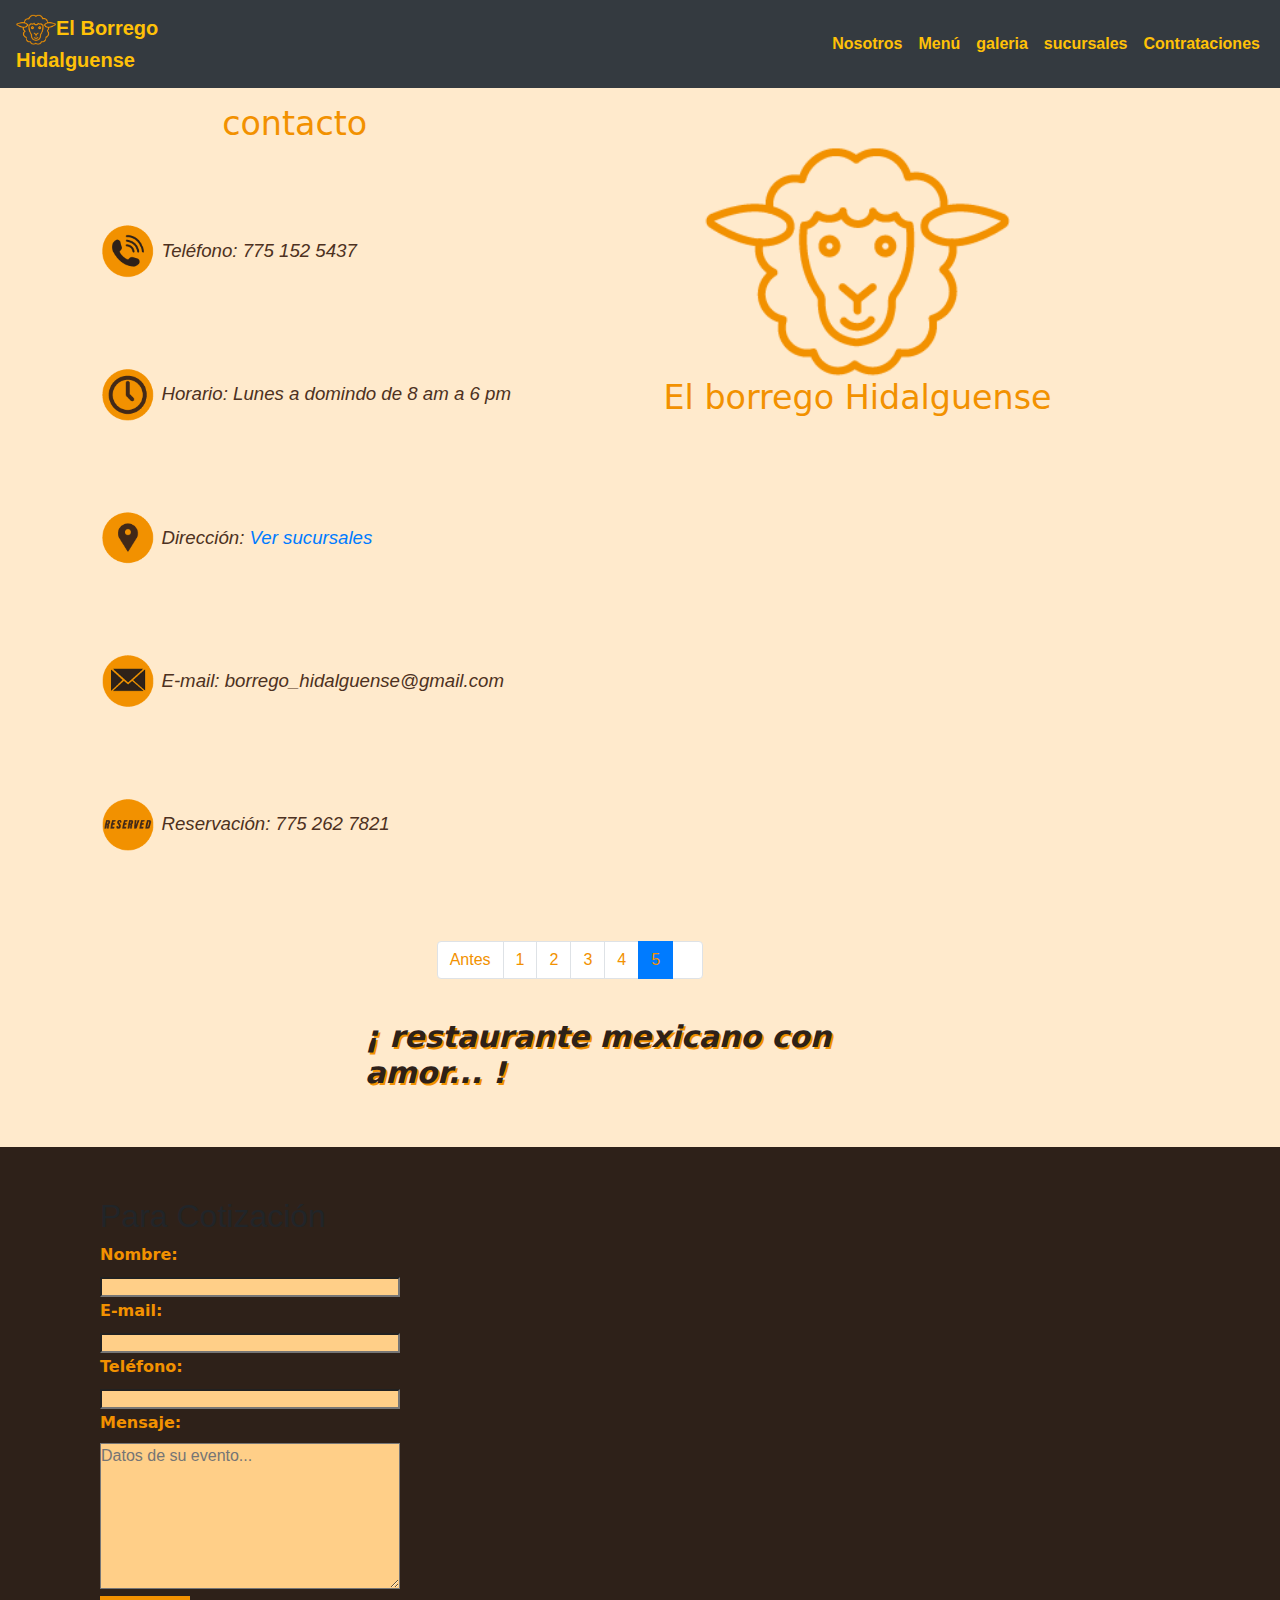
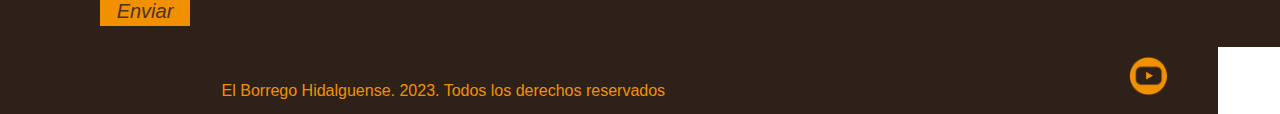
<file: contacto.html>
<!doctype html>
<html>
<head>
<meta charset="utf-8">
<title>El Borrego Hidalguense/contacto</title>
    
<link href="css/style_page1.css" rel="stylesheet" type="text/css">
<!--The following script tag downloads a font from the Adobe Edge Web Fonts server for use within the web page. We recommend that you do not modify it.--><script>var __adobewebfontsappname__="dreamweaver"</script><script src="http://use.edgefonts.net/actor:n4:default.js" type="text/javascript"></script>
</head>
	
	<!-- Latest compiled and minified css -->

<link rel="stylesheet" href="https://maxcdn.bootstrapcdn.com/bootstrap/4.0

.0/css/bootstrap.min.css">

<!-- jQuery library -->

<script src="https://ajax.googleapis.com/ajax/libs/jquery/3.3.1/jquery.min

.js"></script>

<!-- Popper JS -->

<script src="https://cdnjs.cloudflare.com/ajax/libs/popper.js/1.12.9/umd/p

opper.min.js"></script>

<body>
	
	<!-- Latest compiled JavaScript -->

<script src="https://maxcdn.bootstrapcdn.com/bootstrap/4.0.0/js/bootstrap.

min.js"></script>
	
<header>
	
	<nav class="navbar navbar-expand-sm fixed-top bg-dark navbar-dark">
	<a class="text-warning navbar-brand" href="index.html">
	<img src="images/logo-03.png" alt="Logo" style="width:40px;"><b>El Borrego<br>Hidalguense</b>
	</a> 
	<button class="navbar-toggler btn btn-primary dropdown-toggle" type="button" data-toggle="dropdown">
	<span class="navbar-toggler-icon"></span>
	</button>
		
		<div class="dropdown-menu">
		<a class="badge badge-warning dropdown-item" href="index.html">Nosotros</a>
		<a class="badge badge-warning dropdown-item" href="menu.html">Menú</a>
		<a class="badge badge-warning dropdown-item" href="galeria.html">galeria</a>
		<a class="badge badge-warning dropdown-item" href="sucursales.html">sucursales</a>
		<a class="badge badge-warning dropdown-item" href="contacto.html">Contrataciones</a>
		</div>
		
		<div class="collapse navbar-collapse" id="collapsibleNavbar">
		<ul class="navbar-nav">
		<li class="nav-item">
		<a class="text-warning nav-link" href="index.html"><b>Nosotros</b></a>
		</li>
		<li class="nav-item">
		<a class="text-warning nav-link" href="menu.html"><b>Menú</b></a>
		</li>
		<li class="nav-item">
		<a class="text-warning nav-link" href="galeria.html"><b>galeria</b></a>
		</li>
		<li class="nav-item">
			<a class="text-warning nav-link" href="sucursales.html"><b>sucursales</b></a>
		</li>
		<li class="nav-item">
		<a class="text-warning nav-link" href="contacto.html"><b>Contrataciones</b></a>
		</li>
		</ul>
		</div>
		</nav>
        
</header>
<main>
	<br><br>
  <div class="contenido"> 
        <div class="caja1"> 
         <h1 class="titulo_contacto">contacto&nbsp;</h1>
<br>
<br>
<br>
         <blockquote>
           <blockquote>
             <h4 class="datos_contac"><img src="images/telefono_Mesa de trabajo 1 copia 4.png" width="85" height="84" alt="" class="img_contacto">&nbsp;Teléfono:&nbsp;775 152 5437 </h4>
           </blockquote>
         </blockquote>
            
<br>
<br>
<br>
        <blockquote>
           <blockquote>
             <h4 class="datos_contac"><img src="images/horario_Mesa de trabajo 1 copia 2.png" width="85" height="84" alt="" class="img_contacto">&nbsp;Horario:&nbsp;Lunes a domindo de 8 am a 6 pm</h4>
           </blockquote>
         </blockquote>
<br>
<br>
<br>
        <blockquote>
           <blockquote>
             <h4 class="datos_contac"><img src="images/direccion_Mesa de trabajo 1 copia 3.png" width="85" height="84" alt="" class="img_contacto">&nbsp;Dirección:&nbsp;<a href="sucursales.html" class="para_link">Ver sucursales</a></h4>
           </blockquote>
         </blockquote>
            
            
<br>
<br>
<br>
        <blockquote>
           <blockquote>
             <h4 class="datos_contac"><img src="images/correo_Mesa de trabajo 1.png" width="85" height="84" alt="" class="img_contacto">&nbsp;E-mail:&nbsp;borrego_hidalguense@gmail.com</h4>
           </blockquote>
         </blockquote>
            
<br>
<br>
<br>
        <blockquote>
           <blockquote>
             <h4 class="datos_contac"><img src="images/reservacion_Mesa de trabajo 1 copia.png" width="85" height="84" alt="" class="img_contacto">&nbsp;Reservación:&nbsp;775 262 7821</h4>
           </blockquote>
         </blockquote>
<br>
<br>
<br>
    </div>

        <div class="caja2"> 
            <br>
<img src="images/logo-03.png" alt="" width="241" height="184" class="img_nosotros"/>
<h1 class="titulo_contacto">El borrego Hidalguense&nbsp;</h1>
<br>
    
  </div>
    
	  <div class="row">
<div class="col-sm-4"></div>
<div class="col-sm-4">
	<ul class="pagination">
		<li class="page-item"><a class="page-link a_bon" href="sucursales.html">Antes</a></li>
		<li class="page-item"><a class="page-link a_bon" href="index.html">1</a></li>
		<li class="page-item"><a class="page-link a_bon" href="menu.html">2</a></li>
		<li class="page-item"><a class="page-link a_bon" href="galeria.html">3</a></li>
		<li class="page-item"><a class="page-link a_bon" href="sucursales.html">4</a></li>
		<li class="page-item active"><a class="page-link a_bon" href="contacto.html">5</a></li>
<li class="page-item disabled"><a class="page-link" href="#">&nbsp;</a></li>
</ul>
	</div>
<div class="col-sm-4"></div>
</div>
<br>
<h1 class="frase"> ¡ Restaurante Mexicano con Amor... ! </h1>
<br>
<br>
</div>
    
</main>
<footer>
    
     <div class="contenido footer"> 
        
 <form action="procedimiento.html" method="post" name="form3" id="form3">
     <h2 class="coti"> Para Cotización</h2> 
     <label for="nombre" class="datos">Nombre:
      </label>
      <input name="nombre" type="text" required="required" id="nombre">
    
      <label for="email" class="datos">E-mail:</label>
      <input name="email" type="email" required="required" id="email">
<label for="telefono" class="datos"> Teléfono: </label>
     <input name="telefono" type="telefono" required= "requited" id="telefono">
     
      <label for="mensaje" class="datos">Mensaje:</label>
      <textarea name="mensaje" rows="6" maxlength="150" required="required" id="mensaje" placeholder="Datos de su evento... "></textarea>
<div> 
  <h4><a href="procedimiento.html" class="h4"> Enviar</a></h4>
</div>
</form>
         
         
        
    
       <div class="footer1"> 
       <h5>El Borrego Hidalguense. 2023. Todos los derechos reservados&nbsp; &nbsp;</h5>
        </div>
    
        <div class="footer2">
        <a href="https://www.youtube.com/watch?v=EVUmSz1pUkQ&amp;ab_channel=CocinandoContigoYMas"><img src="images/youtube-02.png" alt="" width="83" height="87" class="img_footer"></a> </div>   
  </div>

    
</footer>
</body>
</html>
</file>
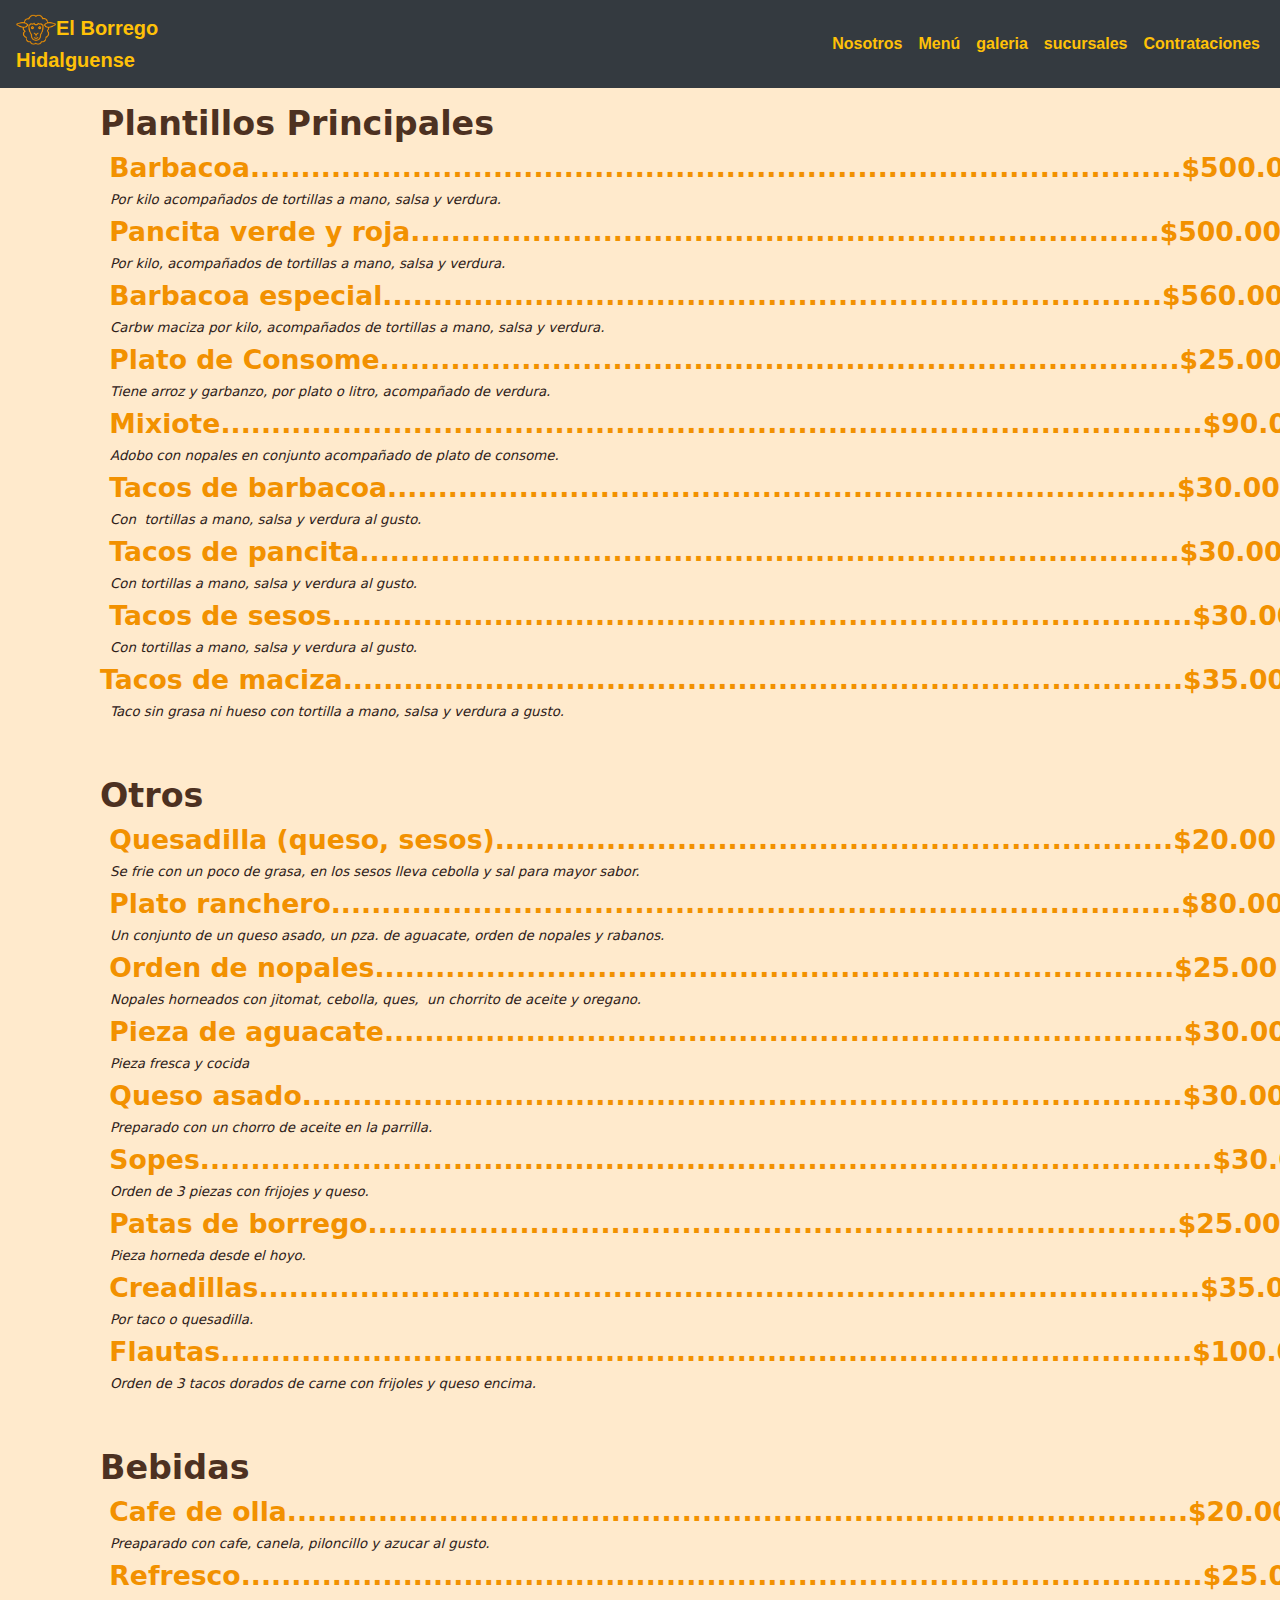
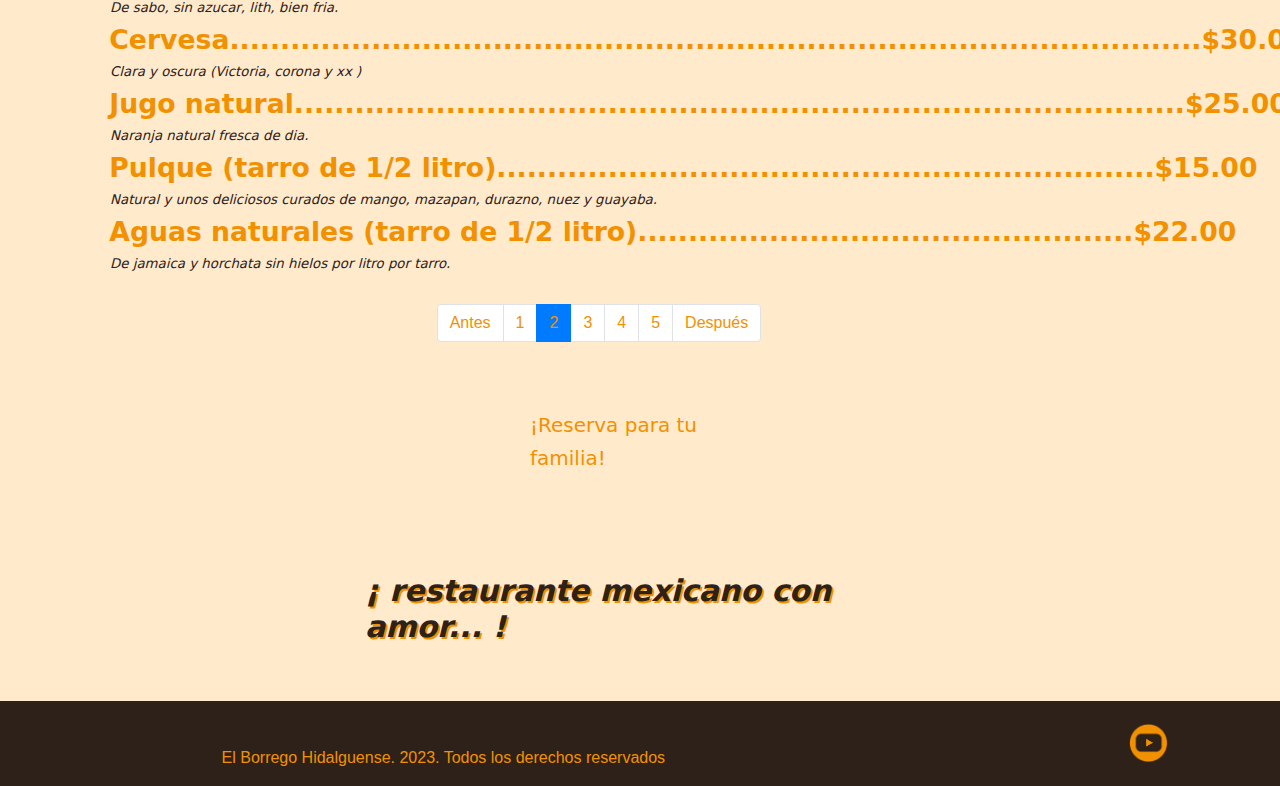
<file: menu.html>
<!doctype html>
<html>
<head>
<meta charset="utf-8">
<title>El Borrego Hidalguenseç7Menú</title>
   
<link href="css/style_page.css" rel="stylesheet" type="text/css">
<!--The following script tag downloads a font from the Adobe Edge Web Fonts server for use within the web page. We recommend that you do not modify it.--><script>var __adobewebfontsappname__="dreamweaver"</script><script src="http://use.edgefonts.net/actor:n4:default.js" type="text/javascript"></script>
</head>
	
	<!-- Latest compiled and minified css -->

<link rel="stylesheet" href="https://maxcdn.bootstrapcdn.com/bootstrap/4.0

.0/css/bootstrap.min.css">

<!-- jQuery library -->

<script src="https://ajax.googleapis.com/ajax/libs/jquery/3.3.1/jquery.min

.js"></script>

<!-- Popper JS -->

<script src="https://cdnjs.cloudflare.com/ajax/libs/popper.js/1.12.9/umd/p

opper.min.js"></script>

<body>
	
	<!-- Latest compiled JavaScript -->

<script src="https://maxcdn.bootstrapcdn.com/bootstrap/4.0.0/js/bootstrap.

min.js"></script>
	
<header>
	
	<nav class="navbar navbar-expand-sm fixed-top bg-dark navbar-dark">
	<a class="text-warning navbar-brand" href="index.html">
	<img src="images/logo-03.png" alt="Logo" style="width:40px;"><b>El Borrego<br>
	Hidalguense</b>
	</a> 
	<button class="navbar-toggler btn btn-primary dropdown-toggle" type="button" data-toggle="dropdown">
	<span class="navbar-toggler-icon"></span>
	</button>
		
		<div class="dropdown-menu">
		<a class="badge badge-warning dropdown-item" href="index.html">Nosotros</a>
		<a class="badge badge-warning dropdown-item" href="menu.html">Menú</a>
		<a class="badge badge-warning dropdown-item" href="galeria.html">galeria</a>
		<a class="badge badge-warning dropdown-item" href="sucursales.html">sucursales</a>
		<a class="badge badge-warning dropdown-item" href="contacto.html">Contrataciones</a>
		</div>
		
		<div class="collapse navbar-collapse" id="collapsibleNavbar">
		<ul class="navbar-nav">
		<li class="nav-item">
		<a class="text-warning nav-link" href="index.html"><b>Nosotros</b></a>
		</li>
		<li class="nav-item">
		<a class="text-warning nav-link" href="menu.html"><b>Menú</b></a>
		</li>
		<li class="nav-item">
		<a class="text-warning nav-link" href="galeria.html"><b>galeria</b></a>
		</li>
		<li class="nav-item">
			<a class="text-warning nav-link" href="sucursales.html"><b>sucursales</b></a>
		</li>
		<li class="nav-item">
		<a class="text-warning nav-link" href="contacto.html"><b>Contrataciones</b></a>
		</li>
		</ul>
		</div>
		</nav>
        
</header>
<main>
	<br><br>

  <div class="contenido"> 
        <div class="caja1"> 
         <h1 class="tit_plat">Plantillos Principales</h1>
    <h2 class="h22">&nbsp;Barbacoa............................................................................................$500.00</h2>
    <h4 class="ingre">Por  kilo acompañados de tortillas a mano, salsa y verdura.&nbsp; &nbsp;&nbsp;</h4>
    <h2 class="h22">&nbsp;Pancita verde y roja..........................................................................$500.00</h2>
    <h4 class="ingre">Por   kilo, acompañados de tortillas a mano, salsa y verdura.&nbsp; &nbsp;&nbsp;</h4>
    <h2 class="h22">&nbsp;Barbacoa especial.............................................................................$560.00</h2>
    <h4 class="ingre">Carbw maciza por kilo, acompañados de tortillas a mano, salsa y verdura.&nbsp; &nbsp;&nbsp;</h4>
    <h2 class="h22">&nbsp;Plato de Consome...............................................................................$25.00</h2>
    <h4 class="ingre">Tiene arroz y garbanzo, por plato o litro, acompañado de verdura.&nbsp; &nbsp; &nbsp; &nbsp;</h4>
    <h2 class="h22">&nbsp;Mixiote.................................................................................................$90.00</h2>
    <h4 class="ingre">Adobo con nopales en conjunto acompañado de plato de consome.&nbsp; &nbsp;</h4>
    <h2 class="h22">&nbsp;Tacos de barbacoa..............................................................................$30.00</h2>
    <h4 class="ingre">Con&nbsp; tortillas a mano, salsa y verdura al gusto.&nbsp; &nbsp;</h4>
    <h2 class="h22">&nbsp;Tacos de pancita.................................................................................$30.00</h2>
    <h4 class="ingre">Con tortillas a mano, salsa y verdura al gusto.&nbsp; &nbsp; &nbsp;</h4>
    <h2 class="h22">&nbsp;Tacos de sesos.....................................................................................$30.00</h2>
    <h4 class="ingre">Con tortillas a mano, salsa y verdura al gusto.&nbsp; &nbsp; &nbsp;</h4>
    <h2 class="h22">Tacos de maciza...................................................................................$35.00</h2>
    <h4 class="ingre">Taco sin grasa ni hueso con tortilla a mano, salsa y verdura a gusto.&nbsp; &nbsp; &nbsp;</h4>
<br>
<br>
    <h1 class="tit_plat">Otros&nbsp;</h1>
    <h2 class="h22">&nbsp;Quesadilla (queso, sesos)...................................................................$20.00</h2>
    <h4 class="ingre">Se frie con un poco de grasa, en los sesos lleva cebolla y sal para mayor sabor.&nbsp; &nbsp; &nbsp; &nbsp;</h4>
    <h2 class="h22">&nbsp;Plato ranchero....................................................................................$80.00</h2>
    <h4 class="ingre">Un conjunto de un queso asado, un pza. de aguacate, orden de nopales y rabanos.&nbsp; &nbsp; &nbsp;</h4>
    <h2 class="h22">&nbsp;Orden de nopales...............................................................................$25.00</h2>
    <h4 class="ingre">Nopales horneados con jitomat, cebolla, ques,&nbsp; un chorrito de aceite y oregano.&nbsp;</h4>
    <h2 class="h22">&nbsp;Pieza de aguacate...............................................................................$30.00</h2>
    <h4 class="ingre">Pieza fresca y cocida&nbsp; &nbsp; &nbsp; &nbsp;</h4>
    <h2 class="h22">&nbsp;Queso asado.......................................................................................$30.00</h2>
    <h4 class="ingre">Preparado con un chorro de aceite en la parrilla.&nbsp; &nbsp; &nbsp; &nbsp; &nbsp;</h4>
    <h2 class="h22">&nbsp;Sopes....................................................................................................$30.00</h2>
    <h4 class="ingre">Orden de 3 piezas con frijojes y queso.&nbsp; &nbsp;&nbsp;</h4>
    <h2 class="h22">&nbsp;Patas de borrego................................................................................$25.00</h2>
    <h4 class="ingre">Pieza horneda desde el hoyo.&nbsp; &nbsp; &nbsp;</h4>
    <h2 class="h22">&nbsp;Creadillas.............................................................................................$35.00</h2>
    <h4 class="ingre">Por taco o quesadilla.&nbsp; &nbsp; &nbsp;</h4>
    <h2 class="h22">&nbsp;Flautas................................................................................................$100.00</h2>
<h4 class="ingre">Orden de 3 tacos dorados de carne con frijoles y queso encima.&nbsp; &nbsp;&nbsp;</h4>
<br>
<br>
    <h1 class="tit_plat">Bebidas&nbsp;</h1>
    <h2 class="h22">&nbsp;Cafe de olla.........................................................................................$20.00</h2>
    <h4 class="ingre">Preaparado con cafe, canela, piloncillo y azucar al gusto.&nbsp; &nbsp; &nbsp;</h4>
    <h2 class="h22">&nbsp;Refresco...............................................................................................$25.00</h2>
    <h4 class="ingre">De sabo, sin azucar, lith, bien fria.&nbsp; &nbsp; &nbsp;</h4>
    <h2 class="h22">&nbsp;Cervesa................................................................................................$30.00</h2>
<h4 class="ingre">Clara y oscura (Victoria, corona y xx )&nbsp;&nbsp;</h4>
    <h2 class="h22">&nbsp;Jugo natural........................................................................................$25.00</h2>
    <h4 class="ingre">Naranja natural fresca de dia.&nbsp; &nbsp;</h4>
    <h2 class="h22">&nbsp;Pulque (tarro de 1/2 litro).................................................................$15.00</h2>
    <h4 class="ingre">Natural y unos deliciosos curados de mango, mazapan, durazno, nuez y guayaba.&nbsp; &nbsp; &nbsp; &nbsp;&nbsp;</h4>
<h2 class="h22">&nbsp;Aguas naturales (tarro de 1/2 litro).................................................$22.00</h2>
    <h4 class="ingre">De jamaica y horchata sin hielos por litro por tarro.&nbsp; &nbsp; &nbsp;</h4>
    <br>    
    </div>

        <div class="caja2"> 
            <br>
        <img src="images/consome-08.png" alt="" width="1060" height="1073" class="img_circulos"/>
        <br>
        <br>
        <img src="images/mixiote-20.png" alt="" width="1060" height="1073" class="img_circulos"/>
        <br>
        <br>
        <img src="images/barbacoa-17.png" alt="" width="1060" height="1073" class="img_circulos"/>
        <br>
        <br>
        <img src="images/quesadillas-07.png" alt="" width="1060" height="1073" class="img_circulos"/>
        <br>
        <br>
        <img src="images/flautas-05.png" alt="" width="1060" height="1073" class="img_circulos"/>
        <br>
        <br>
        <img src="images/queso asado-19.png" alt="" width="1060" height="1073" class="img_circulos"/>
        <br>
        <br>
        <img src="images/bebidas-11.png" alt="" width="1060" height="1072" class="img_circulos"/>
        <br>
        <br>
        <img src="images/pulque-12.png" alt="" width="1060" height="1072" class="img_circulos"/>
        <br>
        <br>
        <br>
        <br>
        </div>
	  <div class="row">
<div class="col-sm-4"></div>
<div class="col-sm-4">
	<ul class="pagination">
		<li class="page-item"><a class="page-link a_bon" href="index.html">Antes</a></li>
		<li class="page-item"><a class="page-link a_bon" href="index.html">1</a></li>
		<li class="page-item active"><a class="page-link a_bon" href="menu.html">2</a></li>
		<li class="page-item"><a class="page-link a_bon" href="galeria.html">3</a></li>
		<li class="page-item"><a class="page-link a_bon" href="sucursales.html">4</a></li>
		<li class="page-item"><a class="page-link a_bon" href="contacto.html">5</a></li>
<li class="page-item"><a class="page-link a_bon" href="galeria.html">Después</a></li>
</ul>
	</div>
<div class="col-sm-4"></div>
</div>
    
  </div>
    
<br>
<br>
<h3 class="h33"> <a href="contacto.html" class="reserva"> ¡Reserva para tu familia! </a></h3>
<p>&nbsp;</p>
<br>
<br>
<h1 class="frase"> ¡ Restaurante Mexicano con Amor... ! </h1>
<br>
<br>
  
</main>
<footer>
    
     <div class="contenido footer"> 
    
       <div class="footer1"> 
       <h5>El Borrego Hidalguense. 2023. Todos los derechos reservados&nbsp; &nbsp;</h5>
        </div>
    
        <div class="footer2">
        <a href="https://www.youtube.com/watch?v=EVUmSz1pUkQ&amp;ab_channel=CocinandoContigoYMas"><img src="images/youtube-02.png" alt="" width="83" height="87" class="img_footer"></a> </div>   
  </div>

    
</footer>
</body>
</html>
</file>
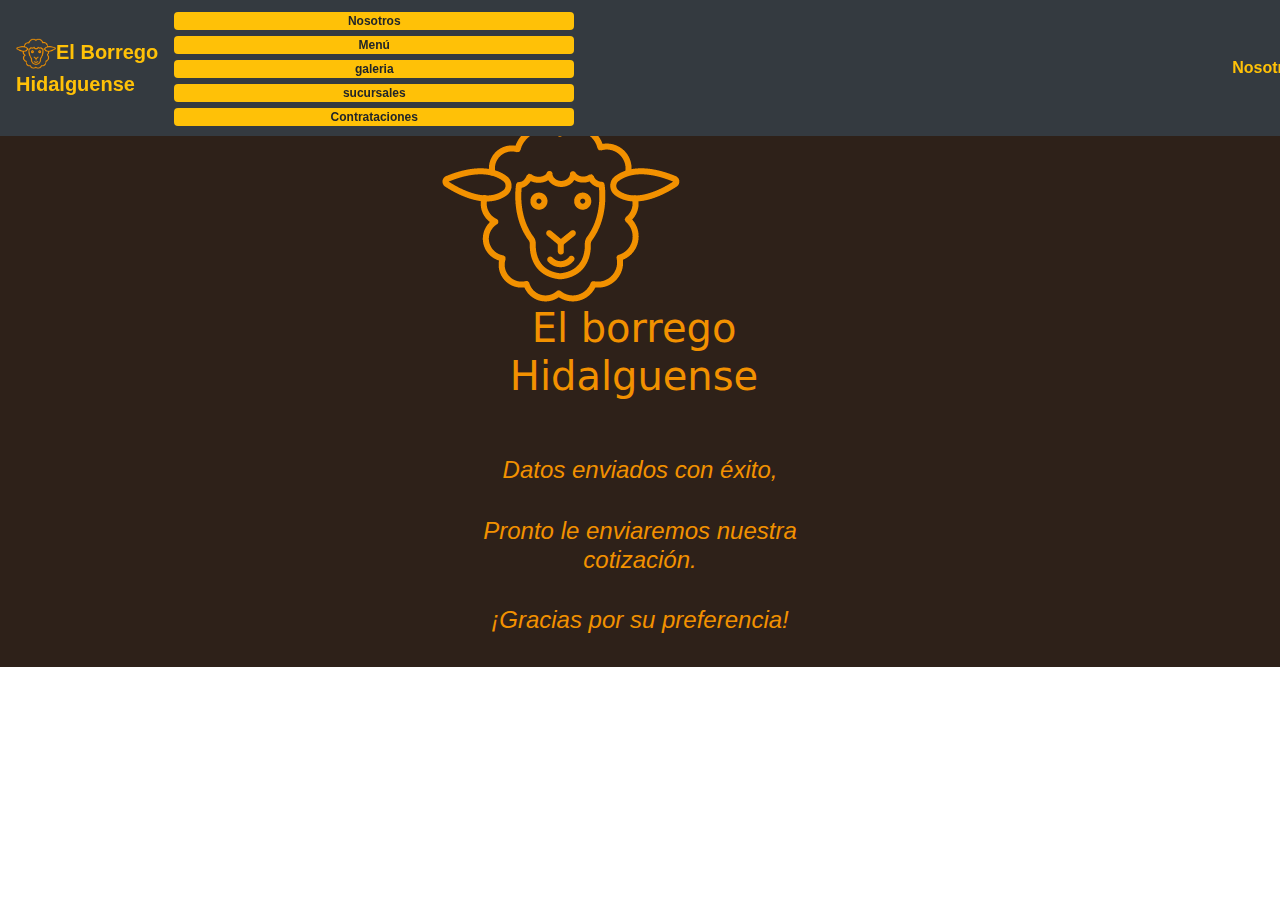
<file: procedimiento.html>
<!doctype html>
<html>
<head>
<meta charset="utf-8">
<title>El borego Hidalguense, El Restaurante Mexicano con amor/ Cotización</title>

<link href="css/style_page.css" rel="stylesheet" type="text/css">
<!--The following script tag downloads a font from the Adobe Edge Web Fonts server for use within the web page. We recommend that you do not modify it.--><script>var __adobewebfontsappname__="dreamweaver"</script><script src="http://use.edgefonts.net/actor:n4:default.js" type="text/javascript"></script>
</head>

	<!-- Latest compiled and minified css -->

<link rel="stylesheet" href="https://maxcdn.bootstrapcdn.com/bootstrap/4.0

.0/css/bootstrap.min.css">

<!-- jQuery library -->

<script src="https://ajax.googleapis.com/ajax/libs/jquery/3.3.1/jquery.min

.js"></script>

<!-- Popper JS -->

<script src="https://cdnjs.cloudflare.com/ajax/libs/popper.js/1.12.9/umd/p

opper.min.js"></script>
	
<body>
	
	<!-- Latest compiled JavaScript -->

<script src="https://maxcdn.bootstrapcdn.com/bootstrap/4.0.0/js/bootstrap.

min.js"></script>
	
<header class="color">
	
	<nav class="navbar navbar-expand-sm fixed-top bg-dark navbar-dark">
	<a class="text-warning navbar-brand" href="index.html">
	<img src="images/logo-03.png" alt="Logo" style="width:40px;"><b>El Borrego<br>Hidalguense</b>
	</a> 
	<button class="navbar-toggler btn btn-primary dropdown-toggle" type="button" data-toggle="dropdown">
	<span class="navbar-toggler-icon"></span>
	</button>
		
		<div class="dropdown-manu">
		<a class="badge badge-warning dropdown-item" href="index.html">Nosotros</a>
		<a class="badge badge-warning dropdown-item" href="manu.html">Menú</a>
		<a class="badge badge-warning dropdown-item" href="galeria.html">galeria</a>
		<a class="badge badge-warning dropdown-item" href="sucursales.html">sucursales</a>
		<a class="badge badge-warning dropdown-item" href="contacto.html">Contrataciones</a>
		</div>
		
		<div class="collapse navbar-collapse" id="collapsibleNavbar">
		<ul class="navbar-nav">
		<li class="nav-item">
		<a class="text-warning nav-link" href="index.html"><b>Nosotros</b></a>
		</li>
		<li class="nav-item">
		<a class="text-warning nav-link" href="manu.html"><b>Menú</b></a>
		</li>
		<li class="nav-item">
		<a class="text-warning nav-link" href="galeria.html"><b>galeria</b></a>
		</li>
		<li class="nav-item">
			<a class="text-warning nav-link" href="sucursales.html"><b>sucursales&nbsp;</b></a>
		</li>
		<li class="nav-item">
		<a class="text-warning nav-link" href="contacto.html"><b>Contrataciones</b></a>
		</li>
		</ul>
		</div>
		</nav>
	<br><br><br><br><br>
	
<div>  
<img src="images/logo-03.png" alt="" width="241" height="184" class="img_coti"/>
  <h1 class="centrar">El borrego Hidalguense</h1>
<br>
<br>
<h4 class="centrar">Datos enviados con éxito,</h4>
<br>
<h4 class="centrar">Pronto le enviaremos nuestra cotización.</h4>
<br>
<h4 class="centrar">¡Gracias por su preferencia!</h4>
<br>
</div>    

 
</header>


</body>
</html>
</file>
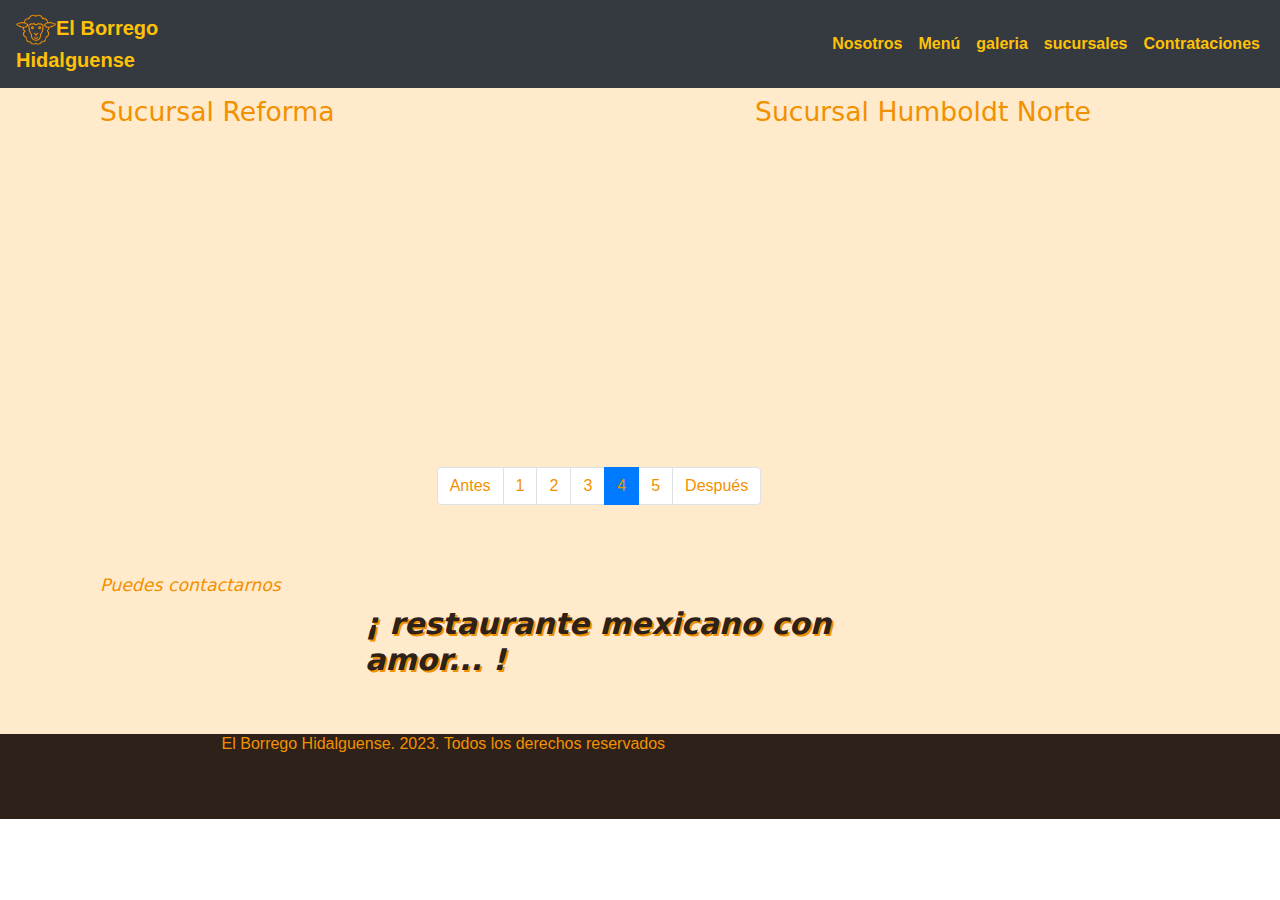
<file: sucursales.html>
<!doctype html>
<html>
<head>
<meta charset="utf-8">
<title>El Borrego Hidalguense/sucursales</title>
    
<link href="css/style_page.css" rel="stylesheet" type="text/css">
<!--The following script tag downloads a font from the Adobe Edge Web Fonts server for use within the web page. We recommend that you do not modify it.--><script>var __adobewebfontsappname__="dreamweaver"</script><script src="http://use.edgefonts.net/actor:n4:default.js" type="text/javascript"></script>
</head>

	<!-- Latest compiled and minified css -->

<link rel="stylesheet" href="https://maxcdn.bootstrapcdn.com/bootstrap/4.0

.0/css/bootstrap.min.css">

<!-- jQuery library -->

<script src="https://ajax.googleapis.com/ajax/libs/jquery/3.3.1/jquery.min

.js"></script>

<!-- Popper JS -->

<script src="https://cdnjs.cloudflare.com/ajax/libs/popper.js/1.12.9/umd/p

opper.min.js"></script>
	
<body>
	
	<!-- Latest compiled JavaScript -->

<script src="https://maxcdn.bootstrapcdn.com/bootstrap/4.0.0/js/bootstrap.

min.js"></script>
	
<header>
	
	<nav class="navbar navbar-expand-sm fixed-top bg-dark navbar-dark">
	<a class="text-warning navbar-brand" href="index.html">
	<img src="images/logo-03.png" alt="Logo" style="width:40px;"><b>El Borrego<br>Hidalguense</b>
	</a> 
	<button class="navbar-toggler btn btn-primary dropdown-toggle" type="button" data-toggle="dropdown">
	<span class="navbar-toggler-icon"></span>
	</button>
		
		<div class="dropdown-menu">
		<a class="badge badge-warning dropdown-item" href="index.html">Nosotros</a>
		<a class="badge badge-warning dropdown-item" href="menu.html">Menú</a>
		<a class="badge badge-warning dropdown-item" href="galeria.html">galeria</a>
		<a class="badge badge-warning dropdown-item" href="sucursales.html">sucursales</a>
		<a class="badge badge-warning dropdown-item" href="contacto.html">Contrataciones</a>
		</div>
		
		<div class="collapse navbar-collapse" id="collapsibleNavbar">
		<ul class="navbar-nav">
		<li class="nav-item">
		<a class="text-warning nav-link" href="index.html"><b>Nosotros</b></a>
		</li>
		<li class="nav-item">
		<a class="text-warning nav-link" href="menu.html"><b>Menú</b></a>
		</li>
		<li class="nav-item">
		<a class="text-warning nav-link" href="galeria.html"><b>galeria</b></a>
		</li>
		<li class="nav-item">
			<a class="text-warning nav-link" href="sucursales.html"><b>sucursales</b></a>
		</li>
		<li class="nav-item">
		<a class="text-warning nav-link" href="contacto.html"><b>Contrataciones</b></a>
		</li>
		</ul>
		</div>
		</nav>
        
</header>
<main>
	
	<div class="row">
	<div class="col-sm-6">
		
		<div class="contenido"> 
        <div class="caja1"> 
		
			<br><br><br><br>
        <h2 class="h1_nosotros">Sucursal Reforma&nbsp;</h2>

        <iframe src="https://www.google.com/maps/embed?pb=!1m18!1m12!1m3!1d3771.1771992930267!2d-98.22188548578757!3d19.055945157556085!2m3!1f0!2f0!3f0!3m2!1i1024!2i768!4f13.1!3m3!1m2!1s0x85cfc12b19df456d%3A0x2d51c71d1cbac7ae!2sEl%20Borrego%20Hidalguense!5e0!3m2!1ses!2smx!4v1679327498060!5m2!1ses!2smx" width="400" height="300" style="border:0;" allowfullscreen="" loading="lazy" referrerpolicy="no-referrer-when-downgrade"></iframe>
        <br><br>
			</div>
			</div>
		
		</div>
	<div class="col-sm-6">
		
		<div class="contenido"> 
        <div class="caja1">
			<br><br><br><br>
			<h2 class="h1_nosotros">Sucursal&nbsp;Humboldt Norte</h2>
        <iframe src="https://www.google.com/maps/embed?pb=!1m18!1m12!1m3!1d2242.514349053719!2d-98.17604444386578!3d19.0441822196725!2m3!1f0!2f0!3f0!3m2!1i1024!2i768!4f13.1!3m3!1m2!1s0x85cfc0570bd8d20b%3A0x3346e0cdca8d444d!2sEl%20Borrego%20Hidalguense!5e0!3m2!1ses!2smx!4v1679327392548!5m2!1ses!2smx" width="400" height="300" style="border:0;" allowfullscreen="" loading="lazy" referrerpolicy="no-referrer-when-downgrade"></iframe>
 
</div>
	</div>
		</div>
		</div>
	<div class="row">
<div class="col-sm-4"></div>
<div class="col-sm-4">
	<ul class="pagination">
		<li class="page-item"><a class="page-link a_bon" href="galeria.html">Antes</a></li>
		<li class="page-item"><a class="page-link a_bon" href="index.html">1</a></li>
		<li class="page-item"><a class="page-link a_bon" href="menu.html">2</a></li>
		<li class="page-item"><a class="page-link a_bon" href="galeria.html">3</a></li>
		<li class="page-item active"><a class="page-link a_bon" href="sucursales.html">4</a></li>
		<li class="page-item"><a class="page-link a_bon" href="contacto.html">5</a></li>
<li class="page-item"><a class="page-link a_bon" href="contacto.html">Después</a></li>
</ul>
	</div>
<div class="col-sm-4"></div>
</div>
    
<br>
<br>

<h4 class="h44"><a href="contacto.html" class="contacto_sucursal">Puedes contactarnos&nbsp;</a></h4>
<h1 class="frase"> ¡ Restaurante Mexicano con Amor... ! </h1>
<br>
<br>

 
  
</main>
<footer>
    
     <div class="contenido footer"> 
    
       <div class="footer1"> 
       <h5>El Borrego Hidalguense. 2023. Todos los derechos reservados&nbsp; &nbsp;</h5>
        </div>
		 </div>
    
</footer>
</body>
</html>
</file>
<file: css/style_page1.css>
@charset "utf-8";
body header , body nav, body main, body footer{
    margin-left: auto;
    margin-right: auto;
    height: auto;
    width: auto;
}
* {
    padding: 0;
    margin: 0;
}

body header {
    background-color: #2E2119;
}
.menu {
    color: #F29100;
    list-style-type: none;
    display: inline-block;
    margin-left: 40px;
    font-family: Segoe, "Segoe UI", "DejaVu Sans", "Trebuchet MS", Verdana, sans-serif;
    font-style: normal;
    font-size: 15pt;
    padding-top: 20px;
}
.menu :hover {
    color: #FFFFFF;
    text-shadow: 0px 0px #FFCE85;
}

body header ul {
    width: 700px;
    margin-left: 650px;

}

.barra_de_menu {
    margin-top: 0px;
    margin-right: 0px;
    margin-left: 0px;
    margin-bottom: 0px;
    padding-left: 0px;
}

.logo{
    display: table-cell;
    padding: 10px;
    margin-top: 20px;

}
.empresa{
    display: table-cell;
    width: 500px;
    margin-top: 20px;
}

.boton{
    display: table-cell;
    padding-top: 10px;
    padding-right: 10px;
    padding-left: 10px;
    padding-bottom: 10px;
    text-align: right;
    width: 150px;
    margin-left: 38px;
}
.barra_de_menu .boton .h3 {
    padding-bottom: 0px;
    border-top: 5px solid #F29100;


}
.barra_de_menu .empresa .h1 {
    width: 450px;
}



.contenido{
    margin-top: 0px;
    margin-right: 0px;
    margin-left: 0px;
    margin-bottom: 0px;
    padding-left: 0px;
}
.caja1{
    display: table-cell;
    
    
}    
.galeria{
    margin-top: 0px;
    margin-right: 0px;
    margin-left: 0px;
    margin-bottom: 0px;
    padding-left: 0px;
}
.carrusel{
    display: table-cell;
}
.contenido .caja1 {
    margin-top: 32px;
    padding-top: 0px;
}

.caja2{
    display: table-cell;
}
.contenido footer{
    margin-top: 0px;
    margin-right: 0px;
    margin-left: 0px;
    margin-bottom: 0px;
    padding-left: 0px;  
}

.footer1{
    display: table-cell;
    background-color: #2E2119;
}
.footer2{
    display: table-cell;
    width: 130px;
    margin-top: auto;
    margin-bottom: auto;
    padding-top: auto;
    padding-bottom: auto;
    background-color: #2E2119;
}

.img1 {
    width: 100%;
    height: 30%;
    margin-left: auto;
    margin-right: auto;
    opacity: 0.2;
}



body main {
    height: auto;
    background-color: #FFEACC;
}
body footer {
    background-color: #2E2119;
    height: 500px;
}
body main section {
    width: 800px;
    background-color: #FFFFFF;
    margin-left: auto;
    margin-right: auto;
    height: auto;
}
h2   {
    font-family: Segoe, "Segoe UI", "DejaVu Sans", "Trebuchet MS", Verdana, sans-serif;
    font-style: normal;
    font-weight: bold;
    color: #F29100;
}
body footer h5 {
    color: #F29100;
    font-family: "Gill Sans", "Gill Sans MT", "Myriad Pro", "DejaVu Sans Condensed", Helvetica, Arial, sans-serif;
    font-style: normal;
    font-variant: normal;
    font-size: 12pt;
    font-weight: lighter;
    height: 25px;
    text-align: center;
    width: 700px;
    padding-left: 200px;
}
h4   {
    color: #F29100;
    font-family: Segoe, "Segoe UI", "DejaVu Sans", "Trebuchet MS", Verdana, sans-serif;
    font-weight: bolder;
    font-style: italic;
}
p   {
    font-family: "Gill Sans", "Gill Sans MT", "Myriad Pro", "DejaVu Sans Condensed", Helvetica, Arial, sans-serif;
    font-style: normal;
    font-size: 14pt;
    color: #2E2119;
    margin-top: 15px;
}
div div img {
    width: 50%;
    height: auto;
}

.val {
    color: #2E2119;
    font-family: "Gill Sans", "Gill Sans MT", "Myriad Pro", "DejaVu Sans Condensed", Helvetica, Arial, sans-serif;
    font-style: normal;
    font-size: 14pt;
}

.val {
}
.img1 {
    opacity: 1;
}
.menu {
}

body header h1 {
    color: #F29100;
    font-family: Segoe, "Segoe UI", "DejaVu Sans", "Trebuchet MS", Verdana, sans-serif;
    padding-left: 0px;
    margin-left: -12px;
}
main section h1 {
    color: #2E2119;
    font-family: Segoe, "Segoe UI", "DejaVu Sans", "Trebuchet MS", Verdana, sans-serif;
    margin-top: 31px;
}
.ingre {
    color: #2E2119;
    font-family: Segoe, "Segoe UI", "DejaVu Sans", "Trebuchet MS", Verdana, sans-serif;
    font-size: 10pt;
    font-style: italic;
    margin-left: 10px;
}

.ingre {
    color: #2E2119;
}
.img_footer {
    width: 40px;
    height: auto;
    float: right;
    margin-left: 228px;
    margin-right: 50px;
    margin-top: 20px;
}

.titulo_galeria {
    color: 1px solid black;
}





.itemCarrusel {
    border: #F29100;
    height: 200px; 
}

.tarjetasCarrusel{ 
    background-color: #F29100; 
    position: relative;
    height: 100%;
}
.contenido .caja1 {
    width: 800px;
    height: auto;
    margin-right: auto;
    padding-left: 100px;
    margin-left: auto;
    padding-top: 0px;
}

.flechasCarrusel{ 
    background-color: #2E2119; 
    position: absolute;
    top: 0;
    height: 100%;
    width: 100%;
    display: flex;
    align-items: center;
    justify-content: space-between;
    padding: 20px;
}
.contenido .caja2 {
    width: 800px;
    height: auto;
    margin-left: auto;
    margin-right: auto;
    text-align: left;
    padding-top: 70px;
}
.contenido.footer .footer1 {
    width: 900px;
}
.img_contenido {
    background-attachment: fixed;
    margin-right: auto;
    margin-left: 61px;
    width: 90%;
}
.img_logo {
    width: 400%;
    height: auto;
    text-align: center;
    clear: both;
    margin-left: 25px;
    padding-left: 0px;
}

.barra_de_menu .empresa {
    padding-right: 150px;
    width: 57px;
    padding-left: 144px;
}


.barra_de_menu .boton {
    width: 80px;
    text-align: left;
}
.barra_de_menu {
    width: auto;
    height: auto;
}
.empresa .h1 .botontitulo {
    color: #F29100;
    font-family: Segoe, "Segoe UI", "DejaVu Sans", "Trebuchet MS", Verdana, sans-serif;
    text-decoration: none;
}
.contenido .caja2 .img_nosotros {
    width: 50%;
    height: auto;
    margin-left: 40px;
}
.frase {
    color: #2E2119;
    font-family: Segoe, "Segoe UI", "DejaVu Sans", "Trebuchet MS", Verdana, sans-serif;
    font-style: italic;
    font-variant: normal;
    font-weight: bold;
    font-size: 30px;
    text-shadow: 2px 2px #F29100;
    text-transform: lowercase;
    width: 550px;
    margin-left: auto;
    margin-right: auto;
}
.contenido.footer #form3 .datos {
    color: #F29100;
    font-family: Segoe, "Segoe UI", "DejaVu Sans", "Trebuchet MS", Verdana, sans-serif;
    font-style: normal;
    font-weight: bold;
}

    .parrafo {
}
    .img_contenido {
}

    
        
        .img_logo {
    width: 200px;
}
    .h3 {
    color: #FBFBFB;
    font-family: Segoe, "Segoe UI", "DejaVu Sans", "Trebuchet MS", Verdana, sans-serif;
    font-style: italic;
    text-decoration: none;
    border-top: thick solid #F29100;
}
    .h1 {
}
    .boton_titulo {
}
    .empresa .h1 .boton_titulo {
    color: #F29100;
    font-family: Segoe, "Segoe UI", "DejaVu Sans", "Trebuchet MS", Verdana, sans-serif;
    text-decoration: none;
}
    .h1menu {
}
    .contenido .caja1 .h1menu {
    color: #2E2119;
    font-family: Segoe, "Segoe UI", "DejaVu Sans", "Trebuchet MS", Verdana, sans-serif;
}
    .contenido .caja2 .img_circulos {
    width: 50%;
    height: auto;
    margin-left: 40px;
}
    .frase {
}
    .datos {
}
    .img_contacto {
}
    .caja1 h4 .img_contacto {
    width: 10%;
    padding-bottom: 0px;
    color: #2E2119;
}
    .titulo_contacto {
    color: #F29100;
    font-family: Segoe, "Segoe UI", "DejaVu Sans", "Trebuchet MS", Verdana, sans-serif;
    width: 400px;
    text-align: center;
    font-size: 25pt;
}
    .dat {
    color: #432918;
}
blockquote blockquote .datos_contac {
    color: #4D3121;
}

    blockquote blockquote .dat {
    color: #2E2119;
}
    .para_link {
}
    blockquote .dat .para_link {
    color: #F29100;
    text-decoration: none;
}
    .contenido.footer #form3 .datos {
}
    .contenido.footer #form3 {
    width: 100px;
    margin-left: 100px;
    padding-top: 50px;
}
#nombre, #email  ,#telefono{
    background-color: #FFCF88;
    width: 300px;
    height: 20px;
}
    #mensaje {
    background-color: #FFCF88;
    width: 300px;
}
    .coti {
}
    .contenido.footer #form3 .coti {
    width: 300px;
}
    .contenido.footer #form3 #Boton3 {
    color: #2E2119;
    background-color: #F29100;
    font-family: Segoe, "Segoe UI", "DejaVu Sans", "Trebuchet MS", Verdana, sans-serif;
    font-style: normal;
    font-weight: bold;
    width: 100px;
    height: 30px;
}
    .Boton3 {
}
    #form3 div h4 {
    width: 90px;
    height: 30px;
    text-align: center;
    background-color: #F29100;
    color: #2E2119;
}
div h4 .h4 {
    text-decoration: none;
    color: #2E2119;
    margin-top: 10px;
}
    .h4 {
}

.a_bon {
    color: #F29100;
}
.pagination .page-item .page-link.a_bon {
    color: #F29100;
}
.contenido .row .col-sm-4 {
    color: #F29100;
}
.datos_contac {
    font-size: 14pt;

}
div h4 .h4 {
    color: #4D3121;
    font-size: 15pt;
}
</file>
<file: css/style_page.css>
@charset "utf-8";
body header , body nav, body main, body footer{
    margin-left: auto;
    margin-right: auto;
    height: auto;
    width: auto;
}
* {
    padding: 0;
    margin: 0;
}

body header {
    background-color: #2E2119;
}
.menu {
    color: #F29100;
    list-style-type: none;
    display: inline-block;
    margin-left: 40px;
    font-family: Segoe, "Segoe UI", "DejaVu Sans", "Trebuchet MS", Verdana, sans-serif;
    font-style: normal;
    font-size: 15pt;
    padding-top: 20px;
}
.menu :hover {
    color: #FFCE85;
    text-shadow: 0px 0px #F29100;
}

body header ul {
    width: 700px;
    margin-left: 650px;

}

.barra_de_menu {
    margin-top: 0px;
    margin-right: 0px;
    margin-left: 0px;
    margin-bottom: 0px;
    padding-left: 0px;
}

.logo{
    display: table-cell;
    padding: 10px;
    margin-top: 20px;

}
.empresa{
    display: table-cell;
    width: 500px;
    margin-top: 20px;
}

.boton{
    display: table-cell;
    padding: 10px;
    text-align: right;
    width: 150px;
    margin-left: 38px;
}
.barra_de_menu .boton .h3 {
}
.barra_de_menu .empresa .h1 {
    width: 300px;
}



.contenido{
    margin-top: 0px;
    margin-right: 0px;
    margin-left: 0px;
    margin-bottom: 0px;
    padding-left: 0px;
}
.caja1{
    display: table-cell;
    
    
}    
.galeria{
    margin-top: auto;
    margin-right: auto;
    margin-left: auto;
    margin-bottom: auto;
    padding-left: 0px;
    width: 900px;
    height: auto;
}
.carrusel{
    display: table-cell;
}
.contenido .caja1 {
    margin-top: 32px;
    padding-top: 0px;
}

.caja2{
    display: table-cell;
}
.contenido footer{
    margin-top: 0px;
    margin-right: 0px;
    margin-left: 0px;
    margin-bottom: 0px;
    padding-left: 0px;  
}

.footer1{
    display: table-cell;
}
.footer2{
    display: table-cell;
    width: 100px;
    margin-top: auto;
    margin-bottom: auto;
    padding-top: auto;
    padding-bottom: auto;
}

.img1 {
    width: 100%;
    height: 30%;
    margin-left: auto;
    margin-right: auto;
    opacity: 0.2;
}



body main {
    opacity: 1;
    height: auto;
    background-color: #FFEACC;
}
body footer {
    background-color: #2E2119;
    height: 85px;
}
body main section {
    width: 800px;
    background-color: #FFFFFF;
    margin-left: auto;
    margin-right: auto;
    height: auto;
}
h2   {
    font-family: Segoe, "Segoe UI", "DejaVu Sans", "Trebuchet MS", Verdana, sans-serif;
    font-style: normal;
    font-weight: bold;
    color: #F29100;
}
body footer h5 {
    color: #F29100;
    font-family: "Gill Sans", "Gill Sans MT", "Myriad Pro", "DejaVu Sans Condensed", Helvetica, Arial, sans-serif;
    font-style: normal;
    font-variant: normal;
    font-size: 12pt;
    font-weight: lighter;
    height: 25px;
    text-align: center;
    width: 700px;
    padding-left: 200px;
}
h4   {
    color: #F29100;
    font-family: Segoe, "Segoe UI", "DejaVu Sans", "Trebuchet MS", Verdana, sans-serif;
    font-weight: bolder;
    font-style: italic;
}
p   {
    font-family: "Gill Sans", "Gill Sans MT", "Myriad Pro", "DejaVu Sans Condensed", Helvetica, Arial, sans-serif;
    font-style: normal;
    font-size: 14pt;
    color: #2E2119;
    margin-top: 15px;
}
div div img {
    width: 50%;
    height: auto;
}

.val {
    color: #2E2119;
    font-family: "Gill Sans", "Gill Sans MT", "Myriad Pro", "DejaVu Sans Condensed", Helvetica, Arial, sans-serif;
    font-style: normal;
    font-size: 14pt;
}

.val {
}
.img1 {
    opacity: 1;
}
.menu {
}

body header h1 {
    color: #F29100;
    font-family: Segoe, "Segoe UI", "DejaVu Sans", "Trebuchet MS", Verdana, sans-serif;
    padding-left: 0px;
    margin-left: -12px;
}
main section h1 {
    color: #2E2119;
    font-family: Segoe, "Segoe UI", "DejaVu Sans", "Trebuchet MS", Verdana, sans-serif;
    margin-top: 31px;
}
.ingre {
    color: #4D3121;
    font-family: Segoe, "Segoe UI", "DejaVu Sans", "Trebuchet MS", Verdana, sans-serif;
    font-size: 10pt;
    font-style: italic;
    margin-left: 10px;
}

.ingre {
    color: #2E2119;
}
.img_footer {
    width: 40px;
    height: auto;
    float: right;
    margin-left: 228px;
    margin-right: 50px;
    margin-top: 20px;
}

.titulo_galeria {
    color: 1px solid black;
}





.itemCarrusel {
    border: #F29100;
    height: 200px; 
}

.tarjetasCarrusel{ 
    background-color: #F29100; 
    position: relative;
    height: 100%;
}
.contenido .caja1 {
    width: 800px;
    height: auto;
    margin-right: auto;
    padding-left: 100px;
    margin-left: auto;
    padding-top: 0px;
}

.flechasCarrusel{ 
    background-color: #2E2119; 
    position: absolute;
    top: 0;
    height: 100%;
    width: 100%;
    display: flex;
    align-items: center;
    justify-content: space-between;
    padding: 20px;
}
.contenido .caja2 {
    width: 800px;
    height: auto;
    margin-left: auto;
    margin-right: auto;
    text-align: left;
    padding-top: 70px;
}
.contenido.footer .footer1 {
    width: 900px;
}
.img_contenido {
    background-attachment: fixed;
    margin-right: auto;
    margin-left: 61px;
    width: 90%;
}
.img_logo {
    width: 400%;
    height: auto;
    text-align: center;
    clear: both;
    margin-left: 25px;
    padding-left: 0px;
}

.barra_de_menu .empresa {
    padding-right: 150px;
    width: 57px;
    padding-left: 144px;
}


.barra_de_menu .boton {
    width: 80px;
    text-align: left;
}
.barra_de_menu {
    width: auto;
    height: auto;
}
.empresa .h3 .botontitulo {
    color: #F29100;
    font-family: Segoe, "Segoe UI", "DejaVu Sans", "Trebuchet MS", Verdana, sans-serif;
    text-decoration: none;
}
.contenido .caja2 .img_nosotros {
    width: 50%;
    height: auto;
    margin-left: 40px;
}
.frase {
    color: #2E2119;
    font-family: Segoe, "Segoe UI", "DejaVu Sans", "Trebuchet MS", Verdana, sans-serif;
    font-style: italic;
    font-variant: normal;
    font-weight: bold;
    font-size: 30px;
    text-shadow: 2px 2px #F29100;
    text-transform: lowercase;
    width: 550px;
    margin-left: auto;
    margin-right: auto;
}
.boton .h3 .a {
    color: #FFFFFF;
    font-family: Segoe, "Segoe UI", "DejaVu Sans", "Trebuchet MS", Verdana, sans-serif;
    text-decoration: none;
    border-top: thick solid #F29100;
}

.boton .h5 .a {
    color: #FFFFFF;
    font-family: Segoe, "Segoe UI", "DejaVu Sans", "Trebuchet MS", Verdana, sans-serif;
    text-decoration: none;
    border-top: thick solid #F29100;
}

.contacto_sucursal {
    color: #F29100;
    font-family: Segoe, "Segoe UI", "DejaVu Sans", "Trebuchet MS", Verdana, sans-serif;
    text-decoration: none;
    width: 20px;
    font-size: 13pt;
}
.h44 {
    width: 300px;
    margin-left: 100px;

}


.galeria{
    font-family: Segoe, "Segoe UI", "DejaVu Sans", "Trebuchet MS", Verdana, "sans-serif"
}

.galeria h1{
    text-align: center;
    margin: 20px 0 15px 0;
    font-weight: 300;
}

.linea{
    border-top: #F29100;
}

.contenedor_imagenes{
    display: flex;
    width: 50%;
    margin: auto;
    justify-content: space-around;
    border-radius: 3px;
}

.contenedor_imagenes .imagen{
    width: 32%;
    position: relative;
    height: 50px;
    margin-bottom: 5px;
    box-shadow: 0px 0px 3px 0px;
}

.imagen{
    width: 200%;
}
.galeria .img_galeria {
    width: 45%;
    height: auto;
    margin-left: 30px;
    margin-right: auto;
    margin-bottom: 20px;
}
  body header div {
    width: 400px;
    margin-left: auto;
    margin-right: auto;
}
    .color div .centrar {
    text-align: center;
		color: #F29100;
}
    .color div .img_coti {
    margin-left: auto;
    margin-right: auto;
}.h22 {
    color: #F29100;
    font-family: Segoe, "Segoe UI", "DejaVu Sans", "Trebuchet MS", Verdana, sans-serif;
    font-weight: bold;
    font-size: 20pt;
}

.tit_plat {
    color: #4D3121;
    font-family: Segoe, "Segoe UI", "DejaVu Sans", "Trebuchet MS", Verdana, sans-serif;
    font-weight: bold;
    font-size: 25pt;
}
.reserva {
    color: #F29100;
    font-family: Segoe, "Segoe UI", "DejaVu Sans", "Trebuchet MS", Verdana, sans-serif;
    font-size: 15pt;
}
.h33 {
    width: 220px;
    margin-left: auto;
    margin-right: auto;
    color: #4D3121;
}
.pagination .page-item .page-link.a_bon {
    color: #F29100;
}
.pagination .page-item .page-link {
    color: #4D3121;
}
.a_bon {
}
.color_bonotes {
    color: #F29100;
}
.historia {
    color: #F29100;
    font-size: 15pt;
    width: 200px;
    padding-left: auto;
    padding-right: auto;
}
.galeria .h33 {
    width: 850px;
    margin-left: 25px;
    color: #4D3121;
    font-size: 13pt;
}
.col-sm-4 p .img_gi {
    width: 95%;
    background-size: 100% 100%;
    height: 10%;
}
.img_gi:hover {
    background-size: 200%;
    -webkit-box-shadow: 7px 7px 90px #F29100;
    box-shadow: 7px 7px 90px #F29100;
    transition: 1s;
    width: 100%;
    height: 15%;
}


.galeria .galeria {
    margin-left: 27px;
    color: #F29100;
    font-size: 20pt;
}
.row .col-sm-4 .pie_img {
    color: #4D3121;
    font-family: Segoe, "Segoe UI", "DejaVu Sans", "Trebuchet MS", Verdana, sans-serif;
    font-style: italic;
    font-size: 13pt;
}
.contenido .caja1 .h1_nosotros {
    color: #F29100;
    font-family: Segoe, "Segoe UI", "DejaVu Sans", "Trebuchet MS", Verdana, sans-serif;
    font-size: 20pt;

}
.contenido .caja1 .h4_italic {
    color: #895200;
    font-family: Segoe, "Segoe UI", "DejaVu Sans", "Trebuchet MS", Verdana, sans-serif;
    font-size: 13pt;
    font-style: italic;
    font-weight: 500;
}
.contenido .caja1 .parrafo {
    color: #4D3121;
    font-family: Segoe, "Segoe UI", "DejaVu Sans", "Trebuchet MS", Verdana, sans-serif;
    font-size: 12pt;
}


.h4_italic {
}
</file>
